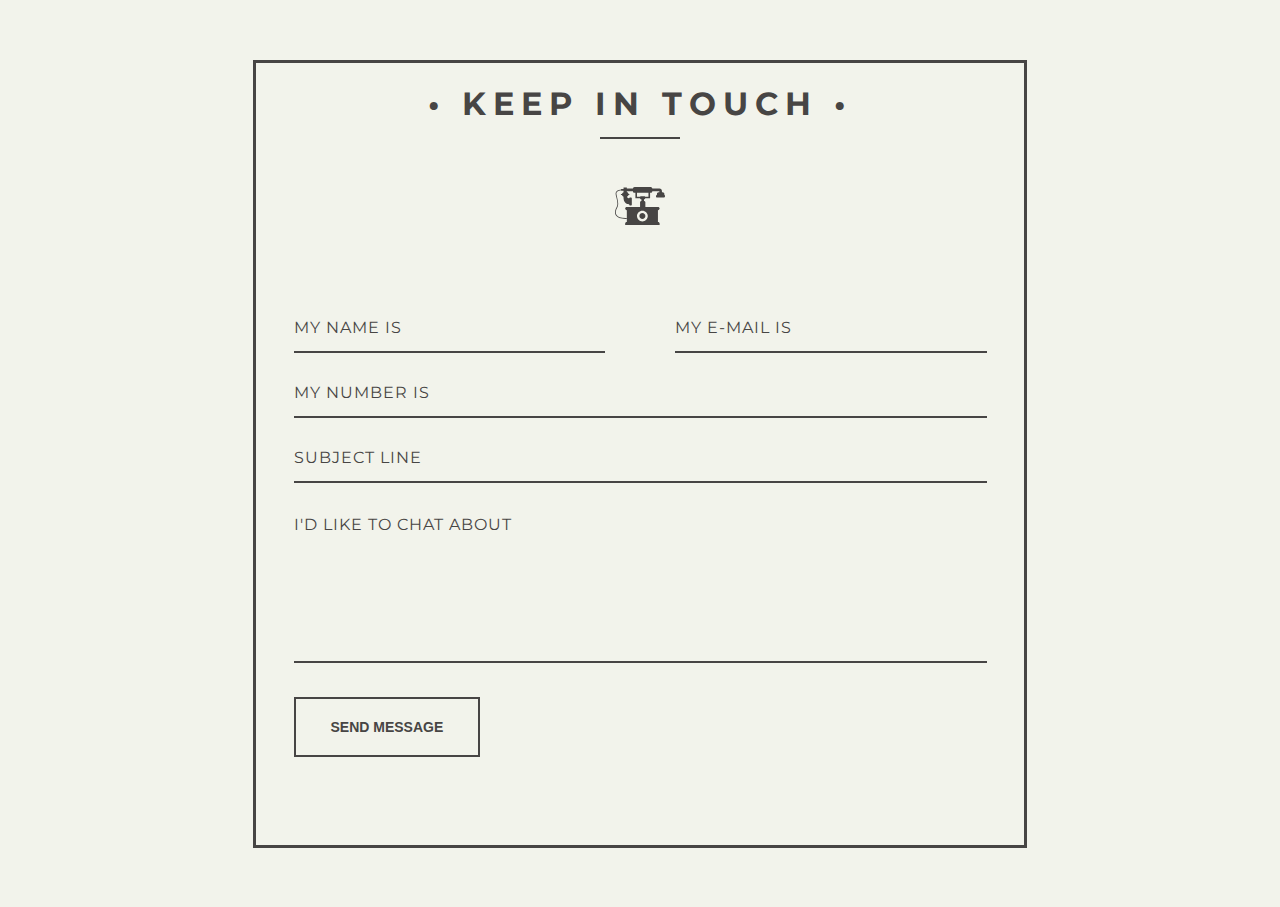
<file: contact.html>
<!DOCTYPE html>
<html lang="en">
<head>
    <meta charset="UTF-8">
    <meta name="viewport" content="width=device-width, initial-scale=1.0">
    <title>Document</title>
    <link rel="stylesheet" href="style3.css">
</head>
<body>
    <div id="container">
  <h1>&bull; Keep in Touch &bull;</h1>
  <div class="underline">
  </div>
  <div class="icon_wrapper">
    <svg class="icon" viewBox="0 0 145.192 145.192">
      <path d="M126.82,32.694c-2.804,0-5.08,2.273-5.08,5.075v2.721c-1.462,0-2.646,1.185-2.646,2.647v1.995    c0,1.585,1.286,2.873,2.874,2.873h20.577c1.462,0,2.646-1.185,2.646-2.647v-3.041c0-1.009-0.816-1.825-1.823-1.825v-2.722    c0-2.802-2.276-5.075-5.079-5.075h-1.985v-3.829c0-3.816-3.095-6.912-6.913-6.912h-0.589h-20.45c0-2.67-2.164-4.835-4.833-4.835    H56.843c-2.67,0-4.835,2.165-4.835,4.835H34.356v-3.384h-9.563v3.384v1.178h-7.061v1.416c-2.67,0.27-10.17,1.424-13.882,5.972    c-1.773,2.17-2.44,4.791-1.983,7.793c0.463,3.043,1.271,6.346,2.128,9.841c2.354,9.616,5.024,20.515,0.549,28.077    C2.647,79.44-3.125,90.589,2.201,99.547c4.123,6.935,13.701,10.44,28.5,10.44c1.186,0,2.405-0.023,3.658-0.068v9.028h-0.296    c-2.516,0-4.558,2.039-4.558,4.558v4.566h100.04v-4.564c0-2.519-2.039-4.558-4.558-4.558h-0.297V84.631h0.297    c2.519,0,4.558-2.037,4.558-4.556v-0.009c0-2.516-2.039-4.556-4.556-4.556l-36.786-0.009V61.973c0-2.193-1.777-3.971-3.972-3.971    v-4.711h0.456c1.629,0,2.952-1.32,2.952-2.949h14.227V34.459h1.658c2.672,0,4.834-2.165,4.834-4.834h20.45v3.069H126.82z     M34.06,75.511c-2.518,0-4.558,2.04-4.558,4.556v0.009c0,2.519,2.042,4.556,4.558,4.556h0.296v24.12l-0.042-1.168    c-15.994,0.574-26.122-2.523-30.106-9.229C-0.464,90.5,4.822,80.347,6.55,77.423c4.964-8.382,2.173-19.774-0.29-29.825    c-0.843-3.442-1.639-6.696-2.088-9.638c-0.354-2.35,0.129-4.3,1.484-5.958c3.029-3.714,9.509-4.805,12.076-5.1v1.233h7.061v1.49    v2.684c-2.403,1.114-4.153,2.997-4.676,5.237H18.15c-0.584,0-1.056,0.474-1.056,1.056v0.83c0,0.584,0.475,1.056,1.056,1.056h1.984    c0.561,2.18,2.304,3.999,4.658,5.092v0.029c0,0-2.282,20.823,16.479,22.099v1.102c0,1.177,0.955,2.133,2.133,2.133h3.297    c1.178,0,2.133-0.956,2.133-2.133V50.135c0-1.177-0.955-2.132-2.133-2.132h-3.297c-1.178,0-2.133,0.955-2.133,2.132    c-1.575-0.235-5.532-1.17-6.635-4.547c2.36-1.092,4.109-2.913,4.669-5.097h1.308c0.722,0,1.309-0.584,1.309-1.308v-0.578    c0-0.584-0.475-1.056-1.056-1.056h-1.539c-0.542-2.332-2.416-4.271-4.968-5.363v-2.559h17.651c0,2.67,2.166,4.835,4.836,4.835 h2.392v15.88h13.639c0,1.629,1.321,2.949,2.951,2.949h0.899v4.711c-2.194,0-3.972,1.778-3.972,3.971v13.529L34.06,75.511z     M95.188,101.78c0,8.655-7.012,15.665-15.664,15.665c-8.653,0-15.667-7.01-15.667-15.665c0-8.647,7.014-15.664,15.667-15.664    C88.177,86.116,95.188,93.132,95.188,101.78z M97.189,45.669h-9.556c0-0.896-0.726-1.62-1.619-1.62H74.494    c-0.896,0-1.621,0.727-1.621,1.62h-8.967v-11.21h33.283V45.669z"></path>
      <path d="M70.865,101.78c0,4.774,3.886,8.657,8.66,8.657c4.774,0,8.657-3.883,8.657-8.657c0-4.773-3.883-8.656-8.657-8.656    C74.751,93.124,70.865,97.006,70.865,101.78z"></path>
    </svg>
  </div>
  <form action="#" method="post" id="contact_form">
    <div class="name">
      <label for="name"></label>
      <input type="text" placeholder="My name is" name="name" id="name_input" required>
    </div>
    <div class="email">
      <label for="email"></label>
      <input type="email" placeholder="My e-mail is" name="email" id="email_input" required>
    </div>
    <div class="telephone">
      <label for="name"></label>
      <input type="text" placeholder="My number is" name="telephone" id="telephone_input" required>
    </div>
    <div class="subject">
      <label for="subject"></label>
      <select placeholder="Subject line" name="subject" id="subject_input" required>
        <option disabled hidden selected>Subject line</option>
        <option>I'd like to start a project</option>
        <option>I'd like to ask a question</option>
        <option>I'd like to make a proposal</option>
      </select>
    </div>
    <div class="message">
      <label for="message"></label>
      <textarea name="message" placeholder="I'd like to chat about" id="message_input" cols="30" rows="5" required></textarea>
    </div>
    <div class="submit">
      <input type="submit" value="Send Message" id="form_button" />
    </div>
  </form><!-- // End form -->
</div><!-- // End #container -->
</body>
</html>
</file>
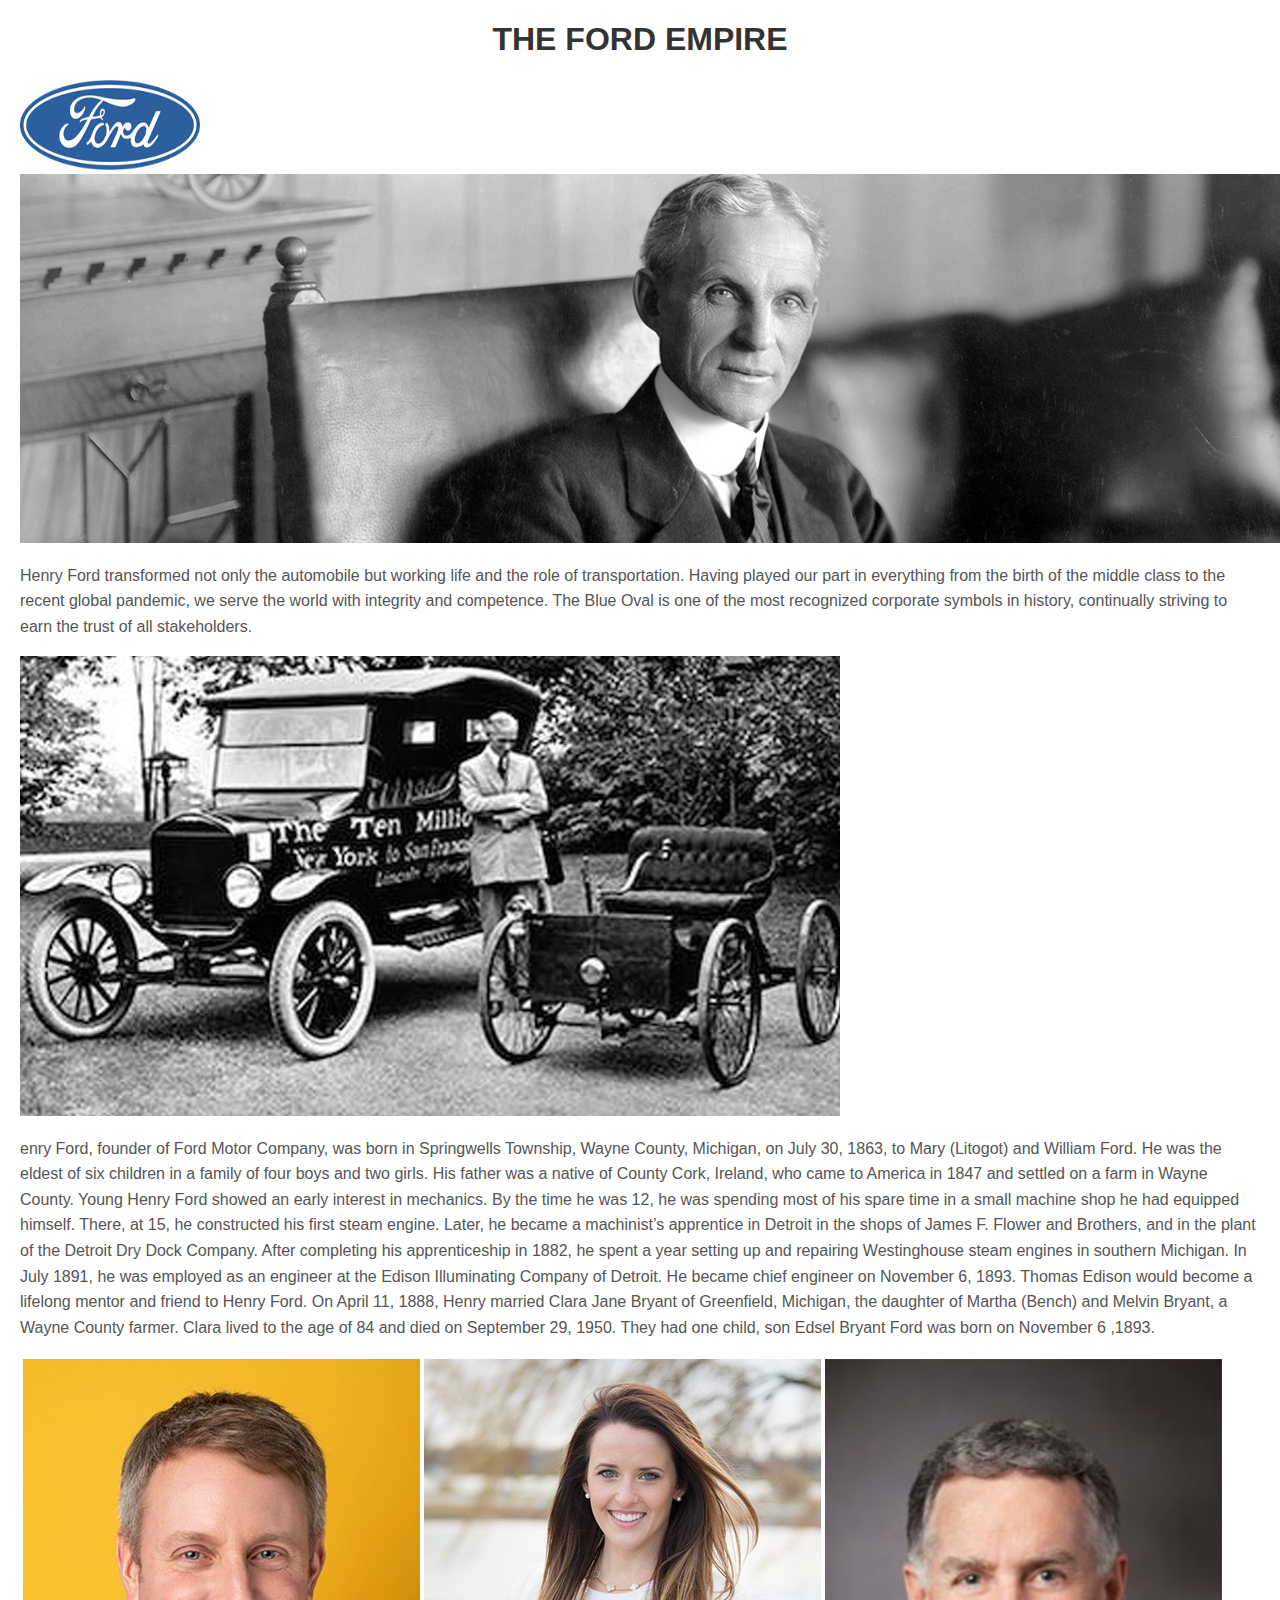
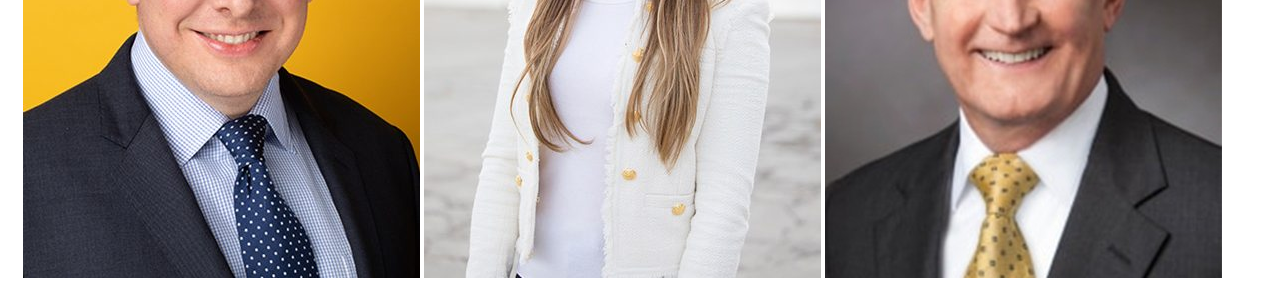
<file: information.html>
<!DOCTYPE html>
<html lang="en">
<head>
    <meta charset="UTF-8">
    <meta name="viewport" content="width=device-width, initial-scale=1.0">
    <title>Our history</title>
    <style>
        body {
            font-family: Arial, sans-serif;
            margin: 20px;
        }
        h1 {
            color: #333;
        }
        p {
            line-height: 1.6;
            color: #555;
        }
    </style>
</head>
<body>

    <h1 style="text-align: center;">THE FORD EMPIRE</h1>
    <img  style="text-align: left;"  src="his.png" alt=""  height="90px" width="180px">
    
<div>
    <img src="henry.jpg" alt="">
    <p>
        Henry Ford transformed not only the automobile but working life and the role of transportation.
         Having played our part in everything from the birth of the middle class
         to the recent global pandemic, we serve the world with integrity and competence.
          The Blue Oval is one of the most recognized corporate symbols in history, 
        continually striving to earn the trust of all stakeholders.
    </p></div>


    <img src="henry v.jpeg" alt="">
    <p>


        enry Ford, founder of Ford Motor Company, was born in Springwells Township, Wayne County, Michigan, on July 30, 1863, to Mary (Litogot) and William Ford. He was the eldest of six children in a family of four boys and two girls. His father was a native of County Cork, Ireland, who came to America in 1847 and settled on a farm in Wayne County.

        Young Henry Ford showed an early interest in mechanics. By the time he was 12, he was spending most of his spare time in a small machine shop he had equipped himself. There, at 15, he constructed his first steam engine.
        
        Later, he became a machinist’s apprentice in Detroit in the shops of James F. Flower and Brothers, and in the plant of the Detroit Dry Dock Company. After completing his apprenticeship in 1882, he spent a year setting up and repairing Westinghouse steam engines in southern Michigan. In July 1891, he was employed as an engineer at the Edison Illuminating Company of Detroit. He became chief engineer on November 6, 1893. Thomas Edison would become a lifelong mentor and friend to Henry Ford.
        
        On April 11, 1888, Henry married Clara Jane Bryant of Greenfield, Michigan, the daughter of Martha (Bench) and Melvin Bryant, a Wayne County farmer. Clara lived to the age of 84 and died on September 29, 1950. They had one child, son Edsel Bryant Ford was born on November 6 ,1893.
    </p>

      <table>
        <tr>
            
            <td >
                <img src="henryfordiii-rs.jpeg" alt="">
            </td>
            
            <td>
                <img src="alexandrafordenglishrs.jpeg" alt="">
            </td>
            <td>
                <img src="john-veihmeyer-tile-portrait-397x519-d.jpeg" alt="">
            </td>
        </tr>

        
      </table>
</body>
</html>
</file>
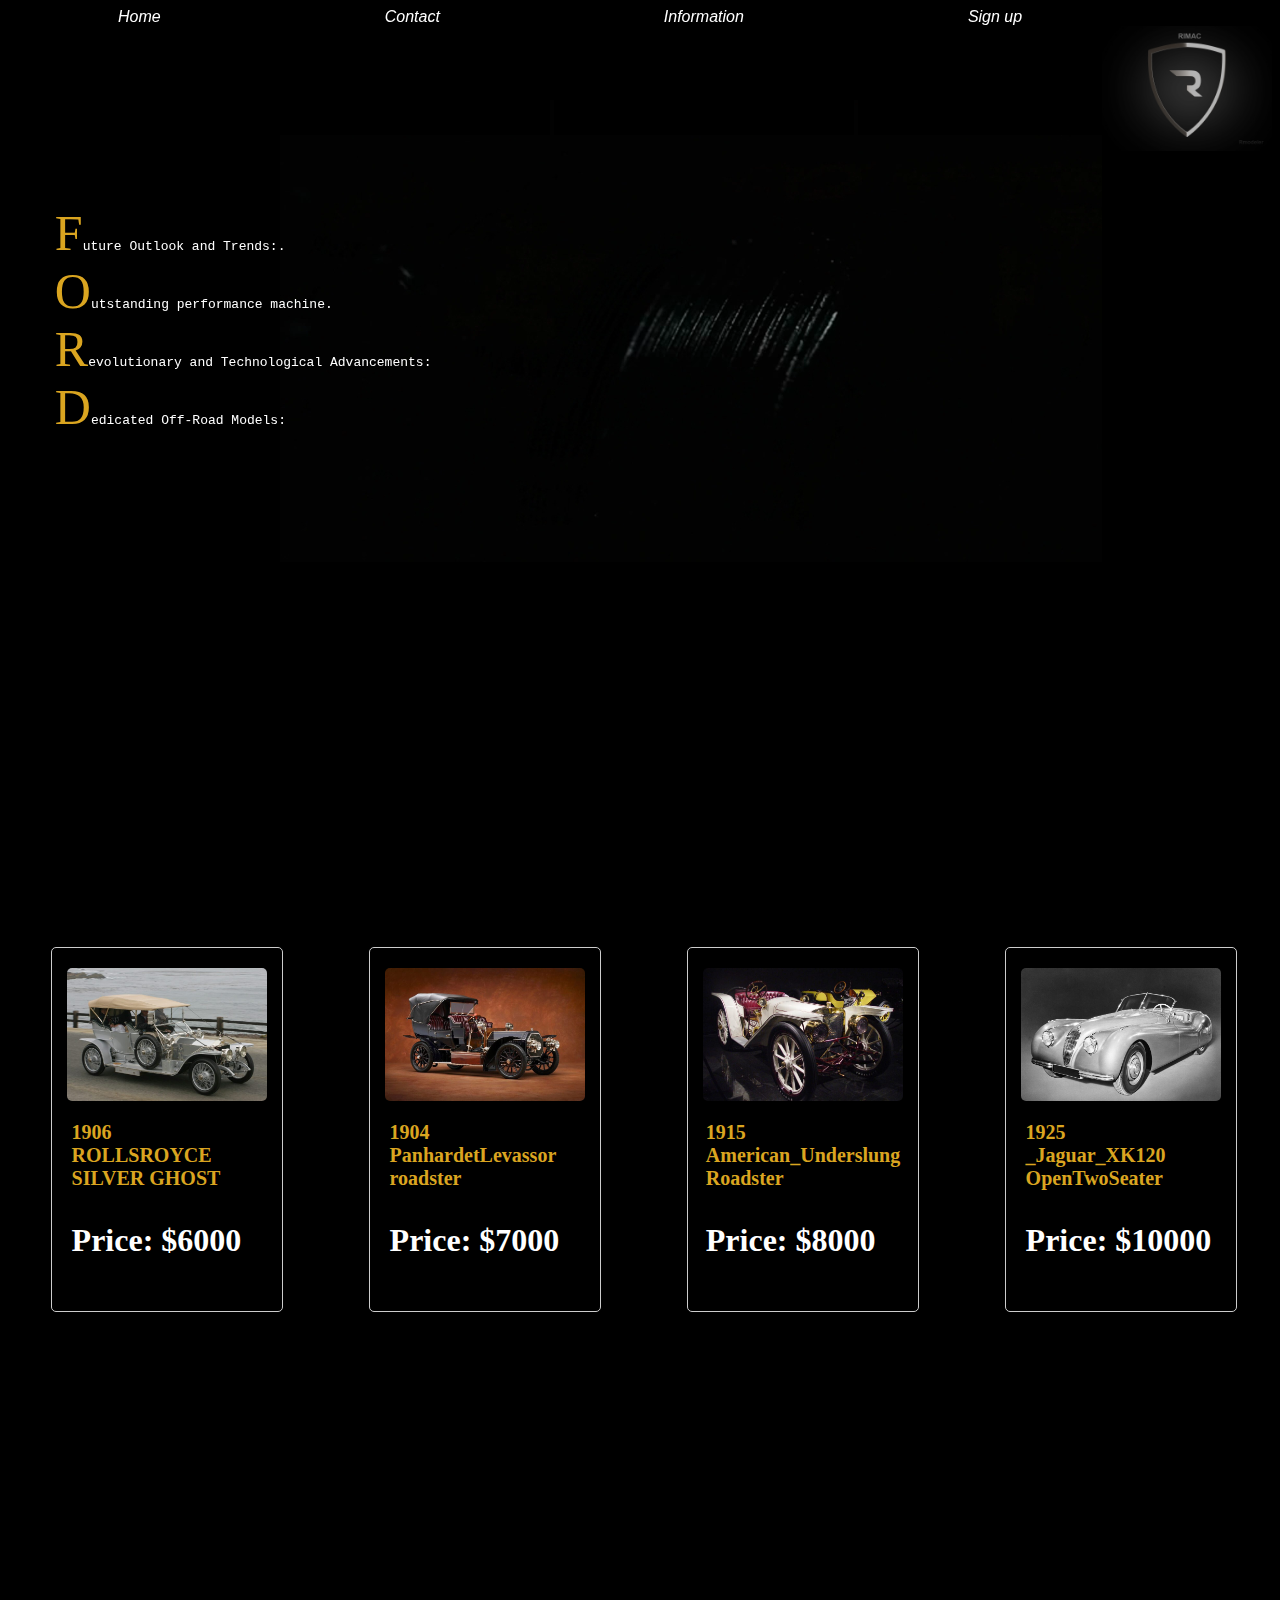
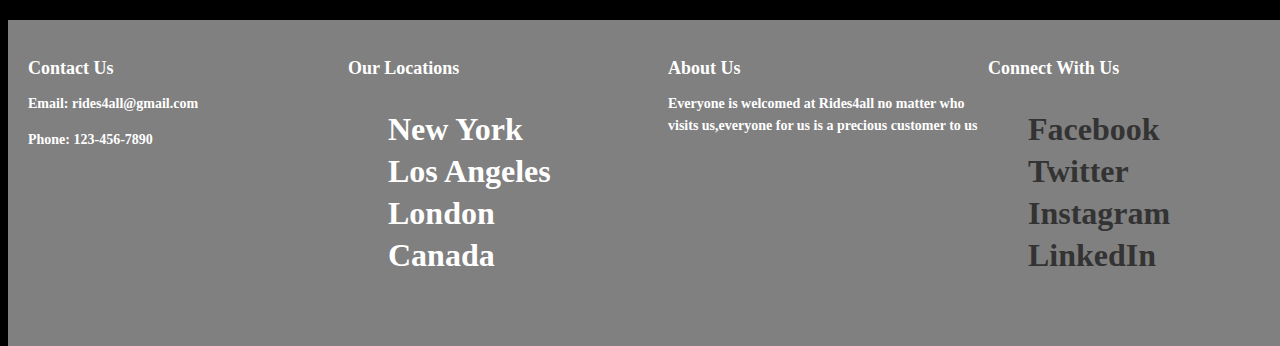
<file: main.html>
<!DOCTYPE html>
<html lang="en">
<head>
    <meta charset="UTF-8">
    <meta name="viewport" content="width=device-width, initial-scale=1.0">
    <link rel="stylesheet" href="style.css">
    <title>car shop</title>
</head>
<body>
<div class="navigation">
    <a href="" class="navbar">Home</a>
    <a href="contact.html" class="navbar">Contact</a>
    <a href="information.html" class="navbar">Information</a>
    <a href="signup.html" class="navbar">Sign up</a>
      </div>

    <div>
         
        <img class="logo"  src="logo - Copy.jpg" alt="" height="125px" width="170px">
        <video class="carvideo" width="65%" height="610" autoplay loop muted>
            <source src="ciw (online-video-cutter.com).mp4" type="video/mp4">
            <source src="ciw (online-video-cutter.com).mp4" type="video/ogg">
            </video>

        </div>
        <h1>
        <h1></h1>
        <br/>
        <br/>
        <br/>
        <br/>
        <br/>
        <br/>
        <br/>
        <br/>


    <pre class="word">
      <span class="up">F</span >uture Outlook and Trends:.
      <span class="up">O</span>utstanding performance machine.
      <span class="up">R</span>evolutionary and Technological Advancements:
      <span class="up">D</span>edicated Off-Road Models:</pre>
    

           <h1>

         
<br>


        <div class="container">
            <div class="car" >
                <img src="_RollsRoyce_.jpg" alt="" >
                <div class="sukha" >
                    <h3 class="des">1906  <br>   ROLLSROYCE  SILVER GHOST</h3>
                    <p class="price">  Price: $6000 </p>
                    

                </div >
            </div >
            <div class="car">
                <img src="PanhardetLevassor_.jpg" alt="" >
                <div class="sukha" >
                    <h3 class="des">1904 PanhardetLevassor roadster</h3>
                    <p class="price">  Price: $7000 </p>
                    </div >
            </div>
            <div class="car" >
                <img src="American_UnderslungRoadster.jpg" alt="" >
                <div class="sukha" >
                    <h3 class="des">1915 American_Underslung Roadster </h3>
                    <p class="price">  Price: $8000 </p>

                </div >
            </div >
            <div class="car" >
                <img src="_Jaguar_XK120OpenTwoSeater.jpg" alt="" >
                <div class="sukha" >
                    <h3 class="des">1925 <br> _Jaguar_XK120 OpenTwoSeater </h3>
                    <p class="price">  Price: $10000 </p>

                </div >
            </div >

        </div >
        
    </div>
    <footer>
      <div class="contact-info">
        <h3>Contact Us</h3>
        <p>Email: rides4all@gmail.com</p>
        <p>Phone: 123-456-7890</p>
      </div>
      <div class="locations">
        <h3>Our Locations</h3>
        <ul>
          <li>New York</li>
          <li>Los Angeles</li>
          <li>London</li>
          <li>Canada</li>
        </ul>
      </div>
      <div class="about">
        <h3>About Us</h3>
        <p>Everyone is welcomed at Rides4all no matter who visits us,everyone for us is a precious customer
          to us
        </p>
      </div>
      <div class="social-media">
        <h3>Connect With Us</h3>
        <ul>
          <li><a href="#">Facebook</a></li>
          <li><a href="#">Twitter</a></li>
          <li><a href="#">Instagram</a></li>
          <li><a href="#">LinkedIn</a></li>
        </ul>
      </div>
    </footer>
    
    
    <script>
    function contactus(){
      alert("Contact us at (289)-xxx-xxxx")
    }
    function getReview() {
      var review = window.prompt("Please leave your review:");
      if (review !== null && review !== "") {
          alert("Thank you for your review: " + review);
      } else {
          alert("You didn't leave a review.");
      }
  }
   
  </script>
</body>
</html>
</file>
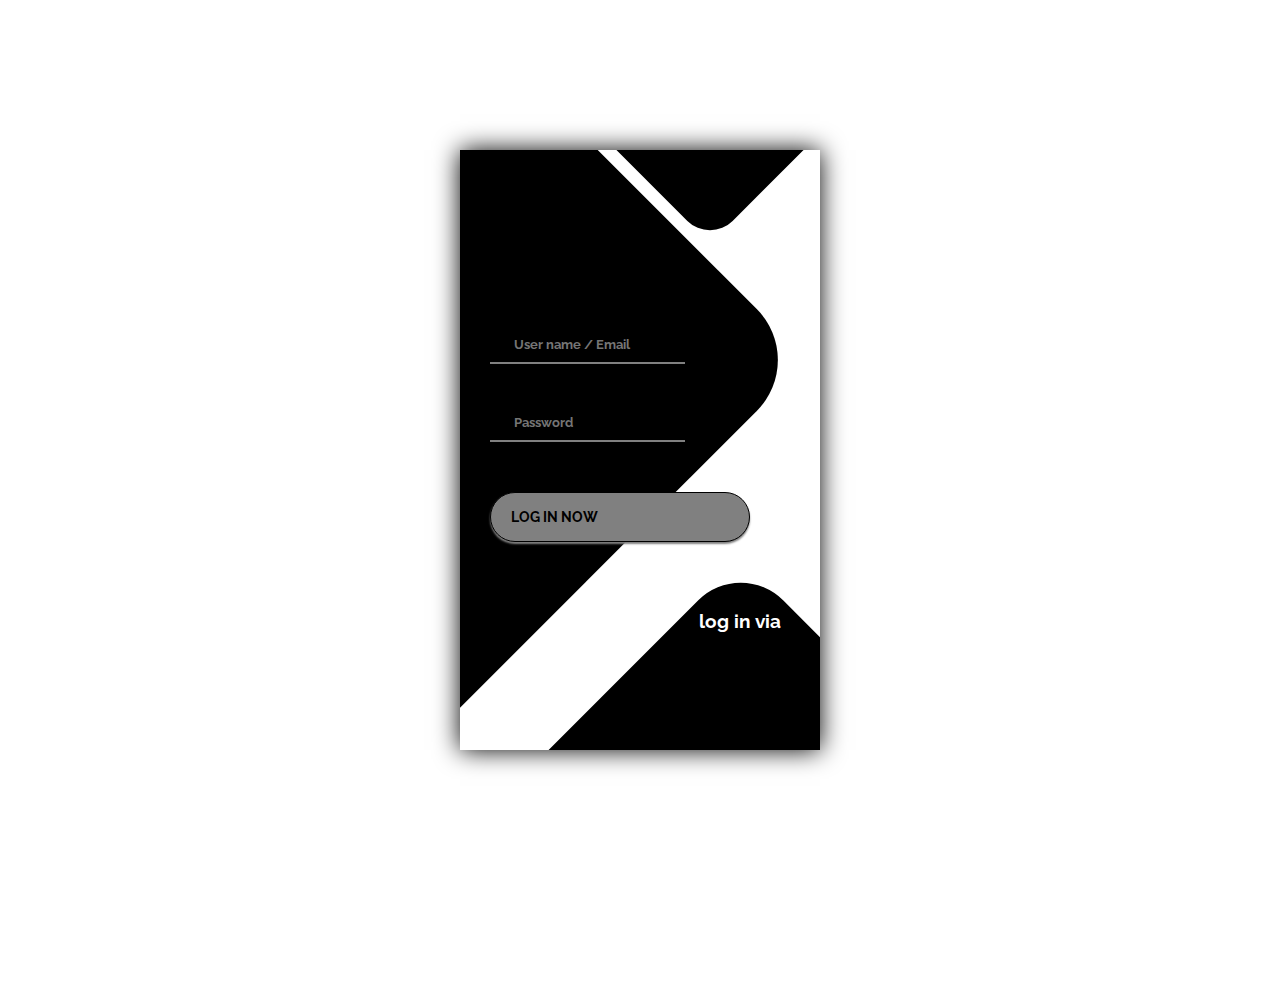
<file: signup.html>
<!DOCTYPE html>
<html lang="en">
<head>
    <meta charset="UTF-8">
    <meta name="viewport" content="width=device-width, initial-scale=1.0">
    <title>Document</title>
    <link rel="stylesheet" href="style2.css">
    
</head>
<body>
    <div class="container">
        <div class="screen">
            <div class="screen__content">
                <form class="login">
                    <div class="login__field">
                        <i class="login__icon fas fa-user"></i>
                        <input type="text" class="login__input" placeholder="User name / Email">
                    </div>
                    <div class="login__field">
                        <i class="login__icon fas fa-lock"></i>
                        <input type="password" class="login__input" placeholder="Password">
                    </div>
                    <button class="button login__submit">
                        <span class="button__text">Log In Now</span>
                        <i class="button__icon fas fa-chevron-right"></i>
                    </button>				
                </form>
                <div class="social-login">
                    <h3>log in via</h3>
                    <div class="social-icons">
                        <a href="#" class="social-login__icon fab fa-instagram"></a>
                        <a href="#" class="social-login__icon fab fa-facebook"></a>
                        <a href="#" class="social-login__icon fab fa-twitter"></a>
                    </div>
                </div>
            </div>
            <div class="screen__background">
                <span class="screen__background__shape screen__background__shape4"></span>
                <span class="screen__background__shape screen__background__shape3"></span>		
                <span class="screen__background__shape screen__background__shape2"></span>
                <span class="screen__background__shape screen__background__shape1"></span>
            </div>		
        </div>
    </div>
</body>
</html>
</file>
<file: style3.css>
@import url(https://fonts.googleapis.com/css?family=Montserrat:400,700);

html {
  font-family: 'Montserrat', Arial, sans-serif;
  -ms-text-size-adjust: 100%;
  -webkit-text-size-adjust: 100%;
}

body {
  background: #F2F3EB;
}

button {
  overflow: visible;
}

button, select {
  text-transform: none;
}

button, input, select, textarea {
  color: #5A5A5A;
  font: inherit;
  margin: 0;
}

input {
  line-height: normal;
}

textarea {
  overflow: auto;
}

#container {
  border: solid 3px #474544;
  max-width: 768px;
  margin: 60px auto;
  position: relative;
}

form {
  padding: 37.5px;
  margin: 50px 0;
}

h1 {
  color: #474544;
  font-size: 32px;
  font-weight: 700;
  letter-spacing: 7px;
  text-align: center;
  text-transform: uppercase;
}

.underline {
  border-bottom: solid 2px #474544;
  margin: -0.512em auto;
  width: 80px;
}

.icon_wrapper {
  margin: 50px auto 0;
  width: 100%;
}

.icon {
  display: block;
  fill: #474544;
  height: 50px;
  margin: 0 auto;
  width: 50px;
}

.email {
	float: right;
	width: 45%;
}

input[type='text'], [type='email'], select, textarea {
	background: none;
  border: none;
	border-bottom: solid 2px #474544;
	color: #474544;
	font-size: 1.000em;
  font-weight: 400;
  letter-spacing: 1px;
	margin: 0em 0 1.875em 0;
	padding: 0 0 0.875em 0;
  text-transform: uppercase;
	width: 100%;
	-webkit-box-sizing: border-box;
	-moz-box-sizing: border-box;
	-ms-box-sizing: border-box;
	-o-box-sizing: border-box;
	box-sizing: border-box;
	-webkit-transition: all 0.3s;
	-moz-transition: all 0.3s;
	-ms-transition: all 0.3s;
	-o-transition: all 0.3s;
	transition: all 0.3s;
}

input[type='text']:focus, [type='email']:focus, textarea:focus {
	outline: none;
	padding: 0 0 0.875em 0;
}

.message {
	float: none;
}

.name {
	float: left;
	width: 45%;
}

select {
  background: url('https://cdn4.iconfinder.com/data/icons/ionicons/512/icon-ios7-arrow-down-32.png') no-repeat right;
  outline: none;
  -moz-appearance: none;
  -webkit-appearance: none;
}

select::-ms-expand {
  display: none;
}

.subject {
  width: 100%;
}

.telephone {
  width: 100%;
}

textarea {
	line-height: 150%;
	height: 150px;
	resize: none;
  width: 100%;
}

::-webkit-input-placeholder {
	color: #474544;
}

:-moz-placeholder { 
	color: #474544;
	opacity: 1;
}

::-moz-placeholder {
	color: #474544;
	opacity: 1;
}

:-ms-input-placeholder {
	color: #474544;
}

#form_button {
  background: none;
  border: solid 2px #474544;
  color: #474544;
  cursor: pointer;
  display: inline-block;
  font-family: 'Helvetica', Arial, sans-serif;
  font-size: 0.875em;
  font-weight: bold;
  outline: none;
  padding: 20px 35px;
  text-transform: uppercase;
  -webkit-transition: all 0.3s;
	-moz-transition: all 0.3s;
	-ms-transition: all 0.3s;
	-o-transition: all 0.3s;
	transition: all 0.3s;
}

#form_button:hover {
  background: #474544;
  color: #F2F3EB;
}

@media screen and (max-width: 768px) {
  #container {
    margin: 20px auto;
    width: 95%;
  }
}

@media screen and (max-width: 480px) {
  h1 {
    font-size: 26px;
  }
  
  .underline {
    width: 68px;
  }
  
  #form_button {
    padding: 15px 25px;
  }
}

@media screen and (max-width: 420px) {
  h1 {
    font-size: 18px;
  }
  
  .icon {
    height: 35px;
    width: 35px;
  }
  
  .underline {
    width: 53px;
  }
  
  input[type='text'], [type='email'], select, textarea {
    font-size: 0.875em;
  }
}
</file>
<file: style.css>
.navbar {
    color: white;
    background-color: black;
    text-decoration: initial ;
    justify-content: space-between;
    display: inline;
    padding: 110px;
    font-family: Arial, Helvetica, sans-serif;
    font-style: italic;

}

.up{

    font-family: 'Times New Roman', Times, serif;
    font-size: 50px;
    color: goldenrod;
}
.word{

    color: white;
}


h1{

    color: white;
}
.carvideo{

    float: right;
    border: none;
}
body{
background-color: black;
overflow-x: hidden;
    
}
.logo{

    opacity: 0.7;
    float: right;
}

.offer{

    color: white;
    padding-top:1%;
    font-family:inherit, sans-serif;
    padding-left: 2%;
    font-weight: bold;
    font-size: 19px;
}

footer {
  background-color: gray;
  padding: 20px;
  display: flex;
  justify-content: space-between;
  flex-wrap: wrap;
  position: absolute;
  top: 180%;
  width: 100%;
}


.contact-info, .locations, .about, .social-media {
  flex: 1 1 250px;
  margin-bottom: 20px;
}

.contact-info h3, .locations h3, .about h3, .social-media h3 {
  margin-bottom: 10px;
  font-size: 18px;
}

.contact-info p, .about p {
  font-size: 14px;
  line-height: 1.6;
}

.locations ul, .social-media ul {
  list-style: none;
}

.locations ul li, .social-media ul li {
  margin-bottom: 5px;
}

.social-media a {
  text-decoration: none;
  color: #333;
}

.social-media a:hover {
  color: #007bff; 
}

.container{

    display: flex;
    justify-content: space-around;
    margin-top: 20px;
    flex-wrap: wrap;
    position: absolute;
    top: 103%;
}
.car img{

    width: 200px;
    height: auto;
    border-radius: 5px;
}
.car{

    padding: 80px;
}
.car-container {
    display: flex;
    justify-content:space-around;
    margin-top: 20px;
    height: 400px;
    flex-wrap:wrap;
    position: absolute;
    top: 80%;
    
  }
  
  .car {
    display: flex;
    flex-direction: column;
    align-items: center;
    padding: 20px;
    border: 1px solid #ccc;
    border-radius: 5px;
    box-shadow: 0 2px 5px rgba(0, 0, 0, 0.1);
    width: 15%;
    margin-bottom: 20px;
    
  }
  
  .car img {
    width: 200px;
    height: auto;
    border-radius: 5px;
  }
  
  .car-details {
    text-align: center;
    margin-top: 15px;
  }
  .sukha{

    color: goldenrod;
  }

  .des{

    font-size: 20px;
  }
.price{

    color: white;
}
</file>
<file: style2.css>
@import url('https://fonts.googleapis.com/css?family=Raleway:400,700');

* {
	box-sizing: border-box;
	margin: 0;
	padding: 0;	
	font-family: Raleway, sans-serif;
}

body {
	background: (black,gray);		
}

.container {
	display: flex;
	align-items: center;
	justify-content: center;
	min-height: 100vh;
}

.screen {		
	background: (black,gray);		
	position: relative;	
	height: 600px;
	width: 360px;	
	box-shadow: 0px 0px 24px black;
}

.screen__content {
	z-index: 1;
	position: relative;	
	height: 100%;
}

.screen__background {		
	position: absolute;
	top: 0;
	left: 0;
	right: 0;
	bottom: 0;
	z-index: 0;
	-webkit-clip-path: inset(0 0 0 0);
	clip-path: inset(0 0 0 0);	
}

.screen__background__shape {
	transform: rotate(45deg);
	position: absolute;
}

.screen__background__shape1 {
	height: 520px;
	width: 520px;
	background: black;	
	top: -50px;
	right: 120px;	
	border-radius: 0 72px 0 0;
}

.screen__background__shape2 {
	height: 220px;
	width: 220px;
	background: black;	
	top: -172px;
	right: 0;	
	border-radius: 32px;
}

.screen__background__shape3 {
	height: 540px;
	width: 190px;
	background: black,gray;
	top: -24px;
	right: 0;	
	border-radius: 32px;
}

.screen__background__shape4 {
	height: 400px;
	width: 200px;
	background: black;	
	top: 420px;
	right: 50px;	
	border-radius: 60px;
}

.login {
	width: 320px;
	padding: 30px;
	padding-top: 156px;
}

.login__field {
	padding: 20px 0px;	
	position: relative;	
}

.login__icon {
	position: absolute;
	top: 30px;
	color: black;
}

.login__input {
	border: none;
	border-bottom: 2px solid gray;
	background: none;
	padding: 10px;
	padding-left: 24px;
	font-weight: 700;
	width: 75%;
	transition: .2s;
}

.login__input:active,
.login__input:focus,
.login__input:hover {
	outline: none;
	border-bottom-color: black;
}

.login__submit {
	background: gray;
	font-size: 14px;
	margin-top: 30px;
	padding: 16px 20px;
	border-radius: 26px;
	border: 1px solid black;
	text-transform: uppercase;
	font-weight: 700;
	display: flex;
	align-items: center;
	width: 100%;
	color: black;
	box-shadow: 0px 2px 2px gray;
	cursor: pointer;
	transition: .2s;
}

.login__submit:active,
.login__submit:focus,
.login__submit:hover {
	border-color:black;
	outline: none;
}

.button__icon {
	font-size: 24px;
	margin-left: auto;
	color: black;
}

.social-login {	
	position: absolute;
	height: 140px;
	width: 160px;
	text-align: center;
	bottom: 0px;
	right: 0px;
	color: #fff;
}

.social-icons {
	display: flex;
	align-items: center;
	justify-content: center;
}

.social-login__icon {
	padding: 20px 10px;
	color: gray;
	text-decoration: none;	
	text-shadow: 0px 0px 8px black;
}

.social-login__icon:hover {
	transform: scale(1.5);	
}
</file>
